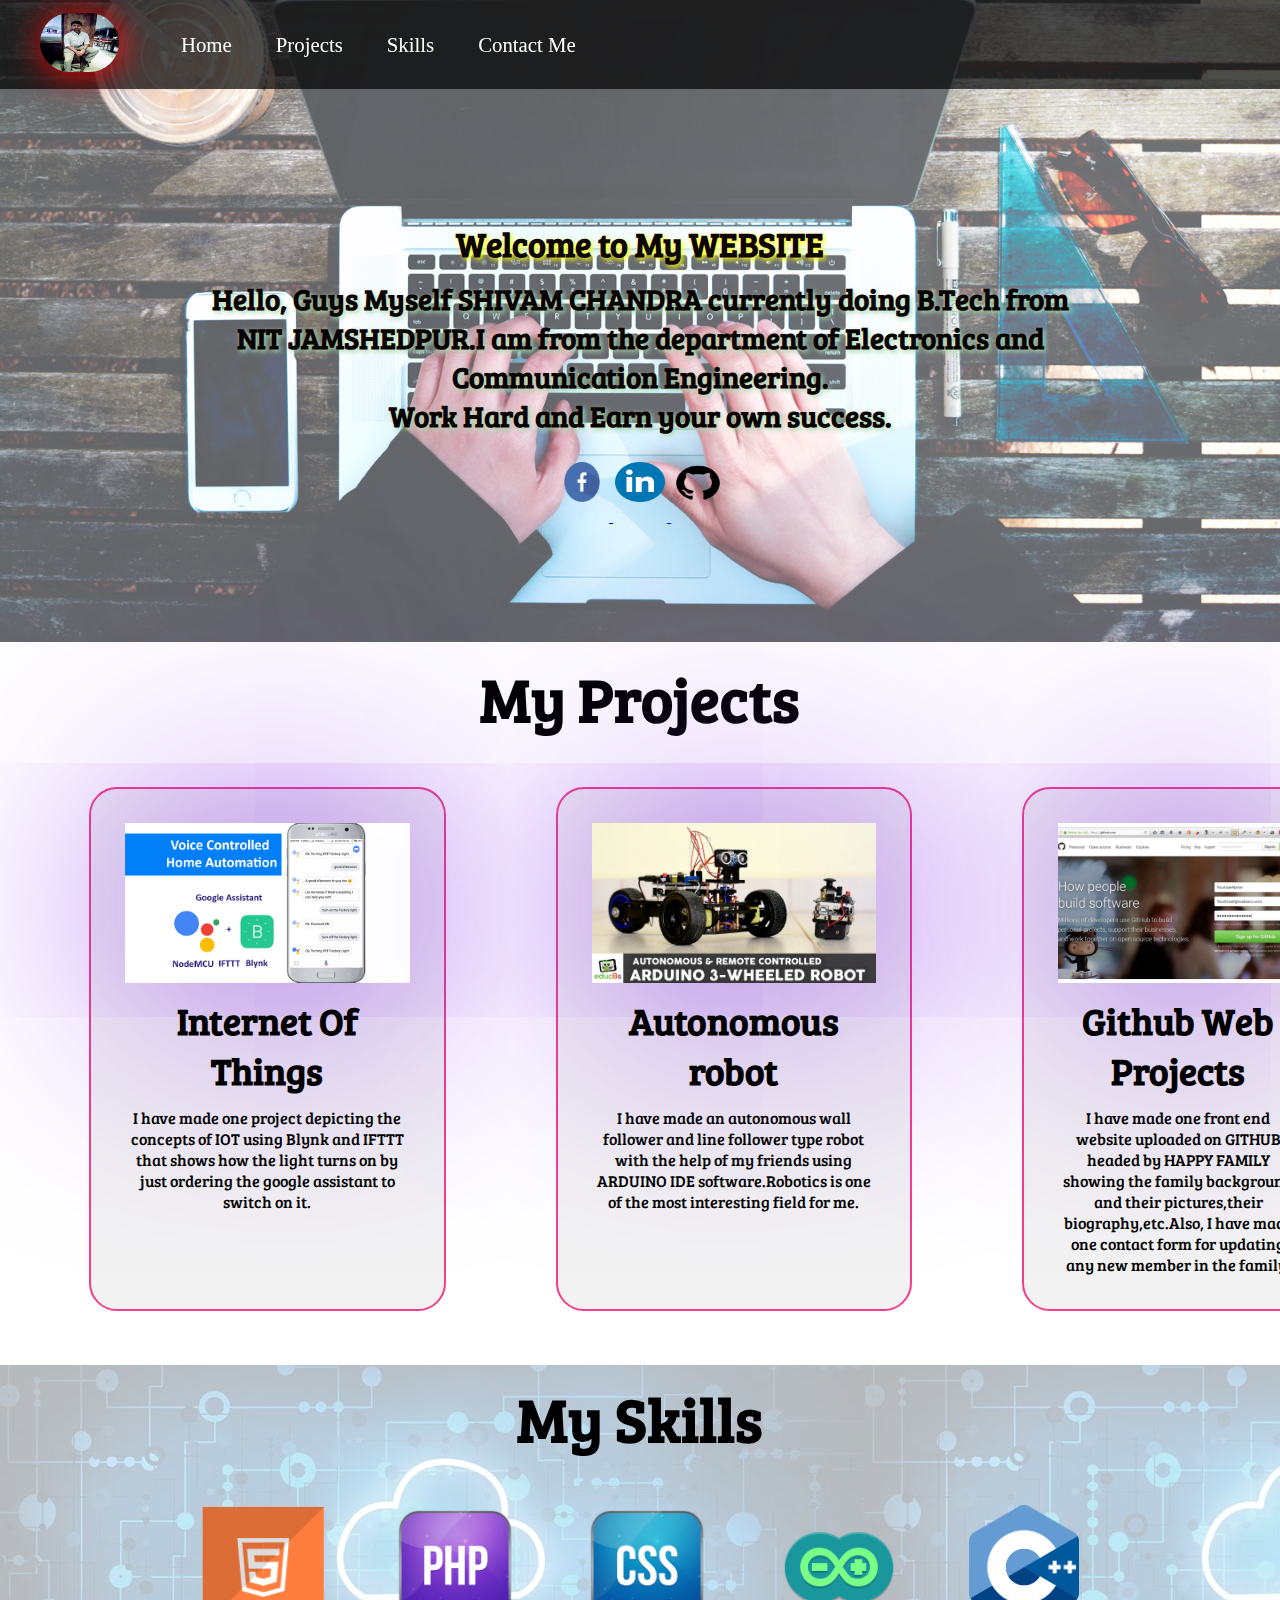
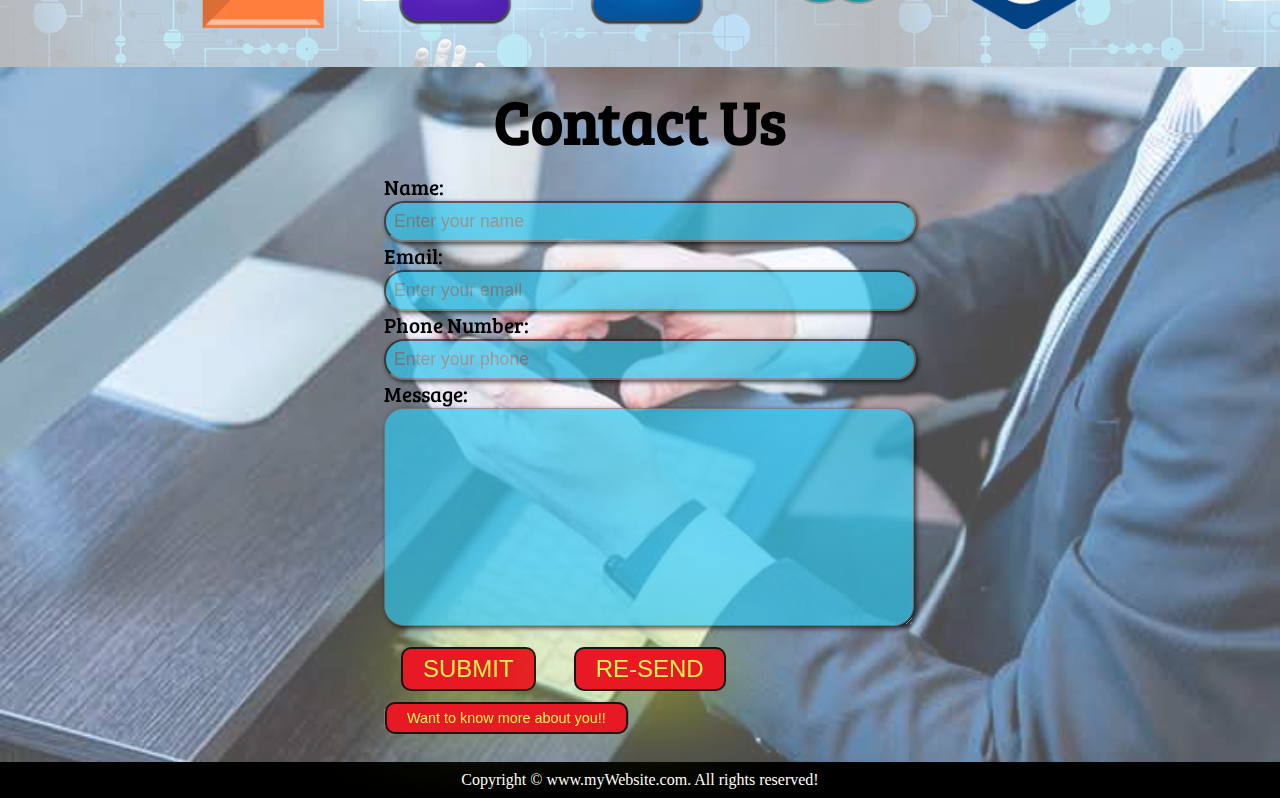
<file: index.html>
<!DOCTYPE html>
<html lang="en">

<head>
    <meta charset="UTF-8">
    <meta name="viewport" content="width=device-width, initial-scale=1.0">
    <meta http-equiv="X-UA-Compatible" content="ie=edge">
    <title>KNOW ABOUT SHIVAM CHANDRA</title>
    <link rel="stylesheet" href="css/style.css">
    <link rel="stylesheet" media="screen and (max-width: 1170px)" href="css/phone.css">
    <link href="https://fonts.googleapis.com/css?family=Baloo+Bhai|Bree+Serif&display=swap" rel="stylesheet">
</head>

<body>
    <nav id="navbar">
        <div id="logo">
            <img src="img/shivam.png" alt="MyWEBSITE.com">
        </div>
        <ul>
            <li class="item"><a href="#home">Home</a></li>
            <li class="item"><a href="#projects-container">Projects</a></li>
            <li class="item"><a href="#skills-section">Skills</a></li>
            
           
            <li class="item" id="item1"><a href="#contact">Contact Me</a></li>
        </ul>
    </nav>

    <section id="home">
        <h1 class="h-primary">Welcome to My WEBSITE</h1>
        <p>Hello, Guys Myself SHIVAM CHANDRA currently doing B.Tech from NIT JAMSHEDPUR.I am from the department of Electronics and Communication Engineering.</p>
        <p>Work Hard and Earn your own success.</p>
        <div class="icons">
            <a href="https://www.facebook.com/shivam.chandra.503">
                <img src="img/fb2.png" alt="">
            </a>
            <a href="https://www.linkedin.com/in/shivanch20">
                <img src="img/link.png" alt=" " width="3px">
            </a>
            <a href="https://github.com/SHIVANCH/UNIQUE_FAM">
                <img src="img/git.png" alt="Github">
            </a>
        </div>
    </section>

    <section id="projects-container">
        <h1 class="h-primary center">My Projects</h1>
        <div id="projects">
            <div class="box">
                <img src="img/google.png" alt="">
                <h2 class="h-secondary center">Internet Of Things</h2>
                <p class="center">I have made one project depicting the concepts of IOT using Blynk and IFTTT that shows how the light turns on by just ordering the google assistant to switch on it.</p>
            </div>
            <div class="box">
                <img src="img/robo.jpg" alt="">
                <h2 class="h-secondary center">Autonomous robot</h2>
                <p class="center">I have made an autonomous wall follower and line follower type robot with the help of my friends using ARDUINO IDE software.Robotics is one of the most interesting field for me.</p>
            </div>
            <div class="box">
                <img src="img/gitproject.jpg" alt="">
                <h2 class="h-secondary center">Github Web Projects</h2>
                <p class="center">I have made one front end website uploaded on GITHUB headed by HAPPY FAMILY showing the family background and their pictures,their biography,etc.Also, I have made one contact form for updating any new member in the family.</p>
            </div>
        </div>
    </section>
    <section id="skills-section">
        <h1 class="h-primary center">My Skills</h1>
        <div id="skills">
            <div class="skills-item">
                <img src="img/html-icon.png" alt="Our Client">
            </div>
            <div class="skills-item">
                <img src="img/php-icon.png" alt="Our Client">
            </div>
          
            <div class="skills-item">
                <img src="img/css-icon.png" alt="Our Client">
            </div>
            <div class="skills-item">
                <img src="img/arduino-icon.png" alt="Our Client">
            </div>
            <div class="skills-item">
                <img src="img/C++-icon.png" alt="Our Client">
            </div>
        </div>

    </section>

    <section id="contact">
        <h1 class="h-primary center">Contact Us</h1>
        <div id="contact-box">
            <form action="">
                <div class="form-group">
                    <label for="name">Name: </label>
                    <input type="text" name="name" id="name" placeholder="Enter your name">
                </div>
                <div class="form-group">
                    <label for="email">Email: </label>
                    <input type="email" name="name" id="email" placeholder="Enter your email">
                </div>
                <div class="form-group">
                    <label for="phone">Phone Number: </label>
                    <input type="phone" name="name" id="phone" placeholder="Enter your phone">
                </div>
                <div class="form-group">
                    <label for="message">Message: </label>
                    <textarea name="message" id="message" cols="30" rows="10"></textarea>
                </div>
                <button type="button" class="btn">SUBMIT</button>
                <button type="reset" class="btn">RE-SEND</button>
                <button type="button" class="btn2">
                    <a href="project1.html">Want to know more about you!!</a>
                    </button>
            </form>
        </div>
    </section>
 
    <footer>
        <div class="center">
            Copyright &copy; www.myWebsite.com. All rights reserved!
        </div>
    </footer>
</body>

</html>
</file>
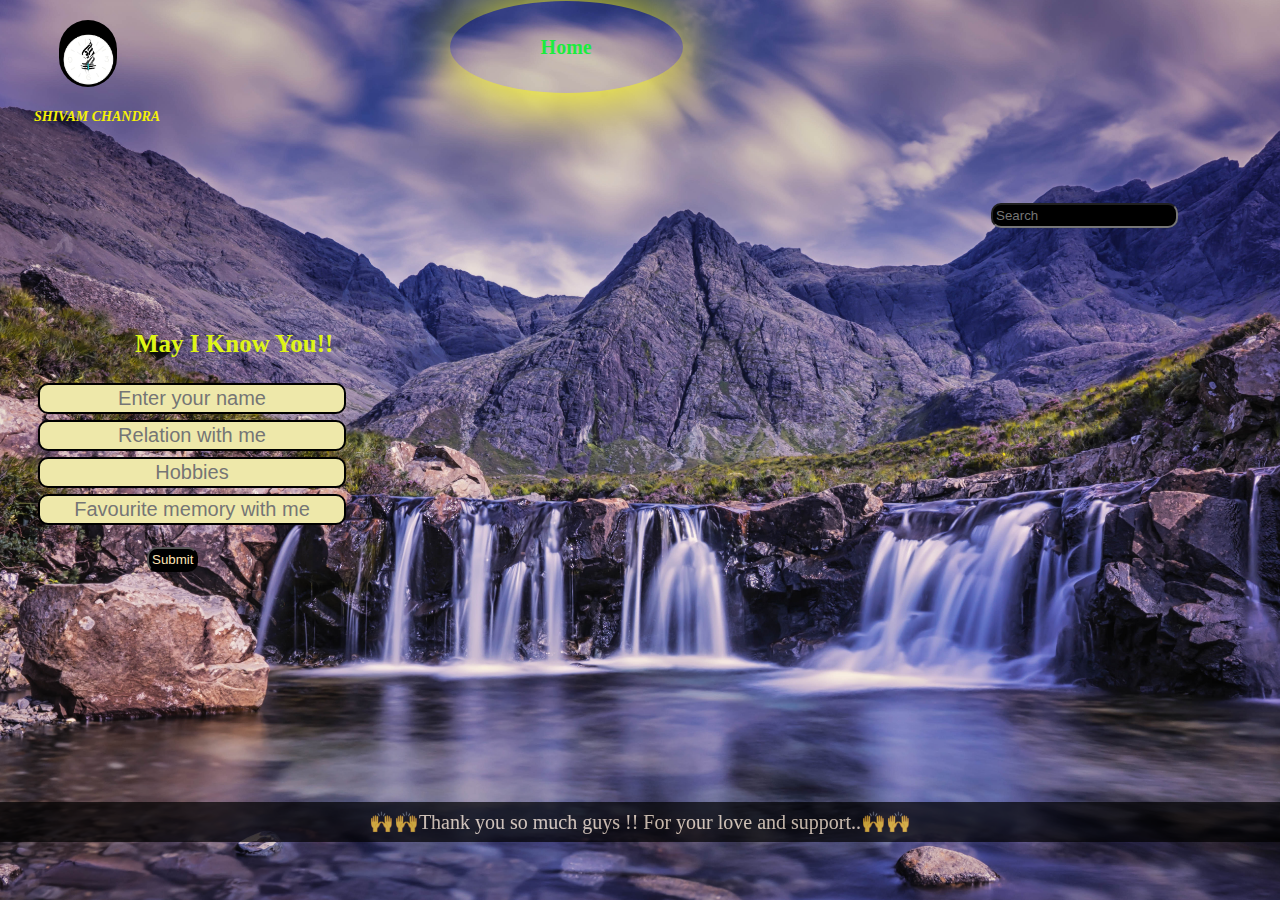
<file: project1.html>
<!DOCTYPE html>
<html lang="en">
<head>
    <meta charset="UTF-8">
    <meta name="viewport" content="width=device-width, initial-scale=1.0">
    <title>PROFILE</title>
    <style>
        body{
            margin:0px;
            padding:0px;
            background-image:url('im/nat.jpg');
            background-size: cover;
            background-repeat: no-repeat;
            background-position: center;
            background-attachment: fixed;
           
            
            
        }
        .left{

display: inline-block;
position:absolute;
            left: 34px;
        top:20px;
        

        }
        .mid{
            display:block;
            width:36%;
            margin: 20px auto;
           
    
        }
        .right{
            position:absolute;
            right: 39px;
        top:20px;
           
            display: inline-block;
        }
        .navbar{
            display: inline-block;
            
        }
        .navbar li{
            
            display: inline-block;
            font-weight: bold;
            font-size: 20px;
            
        }.navbar li a{
            color: rgb(27, 236, 62);
            text-decoration: none;
            padding: 35px 91px;
            box-shadow: 2px 2px 70px yellow;
            border-radius:100%;
            
        
            
        }
        .navbar li a:hover,.navbar li a:active{
            text-decoration: underline;
            color:rgb(240, 245, 240);
            
        }
        .left img{
           width: 58px;
           filter: invert(100%);
           border-radius: 200px;
           margin-left: 25px;
          
        }
        .left div{
            text-align: center;
            font-size: 14px;
            font-weight: bold;
            font-style: italic;
            color: rgb(245, 241, 7);
        }
        .btn{
           
            background-color: black;
            color:moccasin;
            border-radius: 10px;
            margin-top: 16px;
            padding: 3px;
            cursor: pointer;
            margin-left: 12px;
        }
        .btn:hover{
            color: orangered;
            background-color: palegoldenrod;
        }
        .inp{
            background-color: black;
            color:moccasin;
            border-radius: 10px;
            margin: 183px 63px 5px 1px;
            padding: 3px;
        }
        .container{
         
        
         
         padding:50px 90px;
         width:20%;
         margin: 180px 45px;
         border-radius: 40px;
        

        }
.container h1{
    color: rgb(240, 15, 34);
    background-color: sandybrown;
}
.container h3{
    font-size: 25px;
   
   
    color: rgb(223, 245, 23);
}
        .form-group input{
            text-align:center ;
            background-color: palegoldenrod;
            display: block;
            width: 300px;
            padding:2px;
            border:2px solid black;
            margin: 6px -97px;
            border-radius: 10px;
            font-size:20px ;

        }
        footer{
            background-color: black;
            color: blanchedalmond;
            height:40px;
            display: flex;
            justify-content: center;
            align-items: center;
            font-size: 20px;
            top: 0px;
            left: 0px;
            opacity: 0.70;
        }
        
        

 </style>
 </head>
 <body>
     <header class="header">
         <!-- left box for logo -->
      <div class="left">
    <img src="im/log.jpg" alt="">
    <div><h4>SHIVAM CHANDRA</h4></div>
      </div>
<!-- mid for navbar -->
      <div class="mid">
        <ul class="navbar">
            <li><a href="index.html">Home</a></li>
           
        </ul>
      </div>
      <!-- right box for buttons  -->
      <div class="right">

<input type="text" class="inp" placeholder="Search"></input>
      </div>
     

     </header>
     <div class="container">
         <h3 id="know">
            May I Know You!! 
         </h1>
         <form action="backend.php" method="POST">
             <div class="form-group">
                 <input type="text" name="" placeholder="Enter your name">
             </div>
             <div class="form-group">
                <input type="text" name="" placeholder="Relation with me">
            </div>
            <div class="form-group">
                <input type="text" name="" placeholder="Hobbies">
            </div>
            <div class="form-group">
                <input type="text" name="" placeholder="Favourite memory with me">
            </div>
            <button class="btn">Submit</button>
         </form>

     </div>
     <footer>
         <p>🙌🙌Thank you so much guys !! For your love and support..🙌🙌</p>
     </footer>

 </body>
 </html>
</file>
<file: css/phone.css>
/* Navigation */
#navbar {
    flex-direction: column;
}

#navbar ul li a{
    font-size: 1rem;
    padding: 0px 7px;
    padding-bottom: 8px;
}
/* Home section */
#home{
    height: 370px; 
    padding: 3px 28px;
}

#home::before{
    height: 480px; 
}

#home p{
    font-size: 20px;
}

/* Services section  */
#projects{
    flex-direction: column;
}

#projects .box { 
    padding: 14px;
    margin: 2px 0px; 
    margin-bottom: 20px;
}

/* Clients section */
#skills{
    flex-wrap: wrap;
}

#skills img{
    width: 66px;
    padding: 6px;
    height: auto;
}

/* Contact us section */
#contact-box form{
    width:80%;
}
/* Footer */

/* Utility classes */
.h-primary{
    font-size:26px;
}
.btn{
    font-size: 13px;
    padding: 4px 8px;
}
</file>
<file: css/style.css>
/* CSS Reset */
*{
    margin: 0;
    padding: 0;
}

html{
    scroll-behavior: smooth;
}

/* CSS Variables */
:root{
    --navbar-height: 59px;
}

/* Navigation Bar */
#navbar{
    display: flex;
    align-items: center;
    position: sticky;
    top: 0px;
} 

#navbar::before{
    content: "";
    background-color: black;
    position: absolute;
    top:0px;
    left:0px;
    height: 100%;
    width:100%;
    z-index: -1;
    opacity: 0.7;
}

/* Navigation Bar: Logo and Image */
#logo{
    margin: 10px 34px;
}

#logo img{
    height: 59px;
    margin: 3px 6px;
    border-radius: 34px;
    box-shadow: 2px 2px 34px red;
}


/* Navigation Bar: List Styling */

#navbar ul{
    display: flex;
    font-family: 'Baloo Bhai', cursive;
}

#navbar ul li{ 
    list-style: none;
    font-size: 1.3rem;
}

#navbar ul li a{
    color: white;
    display: block;
    padding: 3px 22px;
    
    text-decoration: none;
}

#navbar ul li a:hover{
    color: black;
    border-radius: 20px;
    background-color: white;
}


/* Home Section */
#home{
    display: flex;
    flex-direction: column;
    padding:3px 200px;
    height: 550px;
    justify-content: center;
    align-items: center;
}

#home::before{ 
    content: "";
    position: absolute;
    background: url('../back.jpg') no-repeat center center/cover;
    height: 642px;
    top:0px;
    left:0px;
    width: 100%;
    z-index: -1;
    opacity:0.70;
}
.icons img {
    height:40px;
    width:50px;
    margin-top: 7px;
    padding:20px 2px;
    
}
.icons a :hover{
    box-shadow:2px 5px 5px rgb(13, 235, 109);
    border-radius: 4000px;
    background-color: seashell;
}

#home h1{
    color:rgb(14, 5, 8);
    text-align: center;
    font-family: 'Bree Serif', serif;
    text-shadow: 2px 2px 5px yellow;
    font-size: 34px;
}

#home p{
    color:rgb(10, 2, 2);
    text-align: center;
    font-size: 1.8rem;
    font-family: 'Bree Serif', serif;
    font-weight: bolder;
    text-shadow: 2px 2px 5px rgb(169, 218, 173);
}
/* Services Section */
#projects{
    margin: 34px;
    display: flex;
}
#projects .box{ 
    border: 2px solid rgb(245, 62, 138);
    padding: 34px;
    margin: 2px 55px;
    border-radius: 28px;
    background: #f2f2f2;
    margin-bottom: 20px;
}

#projects .box img{ 
   height: 160px;
   margin: auto;
   display: block;
   box-shadow: 4px 4px 700px rgb(124, 35, 226);
}

#projects .box p{
    font-family: 'Bree Serif', serif;

} 

/* Clients Section */
#skills-section{ 
    position: relative;
}

#skills-section::before{
 content: "";
 position: absolute;
 background: url('../skill.jpg');
 width: 100%;
 height: 100%;
 z-index: -1;
 opacity: 0.3;
}

#skills{
    display: flex;
    justify-content: center;
    align-items: center;
}

.skills-item{
    padding: 34px;
}

#skills img{
    height: 124px;
}


/* Contact Section */
#contact{
    position: relative;
}
#contact::before{
    content: "";
    position: absolute;
    width: 100%;
    height: 100%;
    z-index: -1;
    opacity: 0.7;
    background: url('../back2.jpg') no-repeat center center/cover;

}
#contact-box{
    display: flex;
    justify-content: center;
    align-items: center;
    padding-bottom: 34px;
}
#contact-box input, 
#contact-box textarea{
    width: 100%;
    padding: 0.5rem;
    border-radius: 20px;
    font-size: 1.1rem;
    background-color: rgb(49, 197, 235);
    opacity: 0.7;
    box-shadow: 2px 2px 5px black;
    
    
} 

#contact-box form{
    width: 40%;
}

#contact-box label{
   font-size: 1.3rem;
   font-family: 'Bree Serif', serif;

}


footer{
    background: black;
    color: white;
    padding: 9px 20px;
}

/* Utility Classes */
.h-primary{
    font-family: 'Bree Serif', serif;
    font-size: 3.8rem;
    padding: 12px;
}

.h-secondary{
    font-family: 'Bree Serif', serif;
    font-size: 2.3rem;
    padding: 12px;
}

.btn{
    padding: 6px 20px;
    border: 2px solid rgb(24, 18, 18);
    background-color: rgb(231, 25, 36);
    color: rgb(237, 240, 82);
    margin: 17px;
    font-size: 1.5rem;
    border-radius: 10px;
    cursor:pointer;
    box-shadow: 2px 2px 90px rgb(205, 218, 26);
}
.btn2 a{


padding: 6px 20px;
border: 2px solid rgb(24, 18, 18);
background-color: rgb(231, 25, 36);
color: rgb(237, 240, 82);
margin: -1px;
font-size: 0.9rem;
border-radius: 10px;
cursor:pointer;
text-decoration: none;

}
.btn:hover{
    background-color: black;
    color:white;
}
.btn2 :hover{
    background-color: black;
    color:white;
    
    
}

.center{
    text-align: center;
}
</file>
